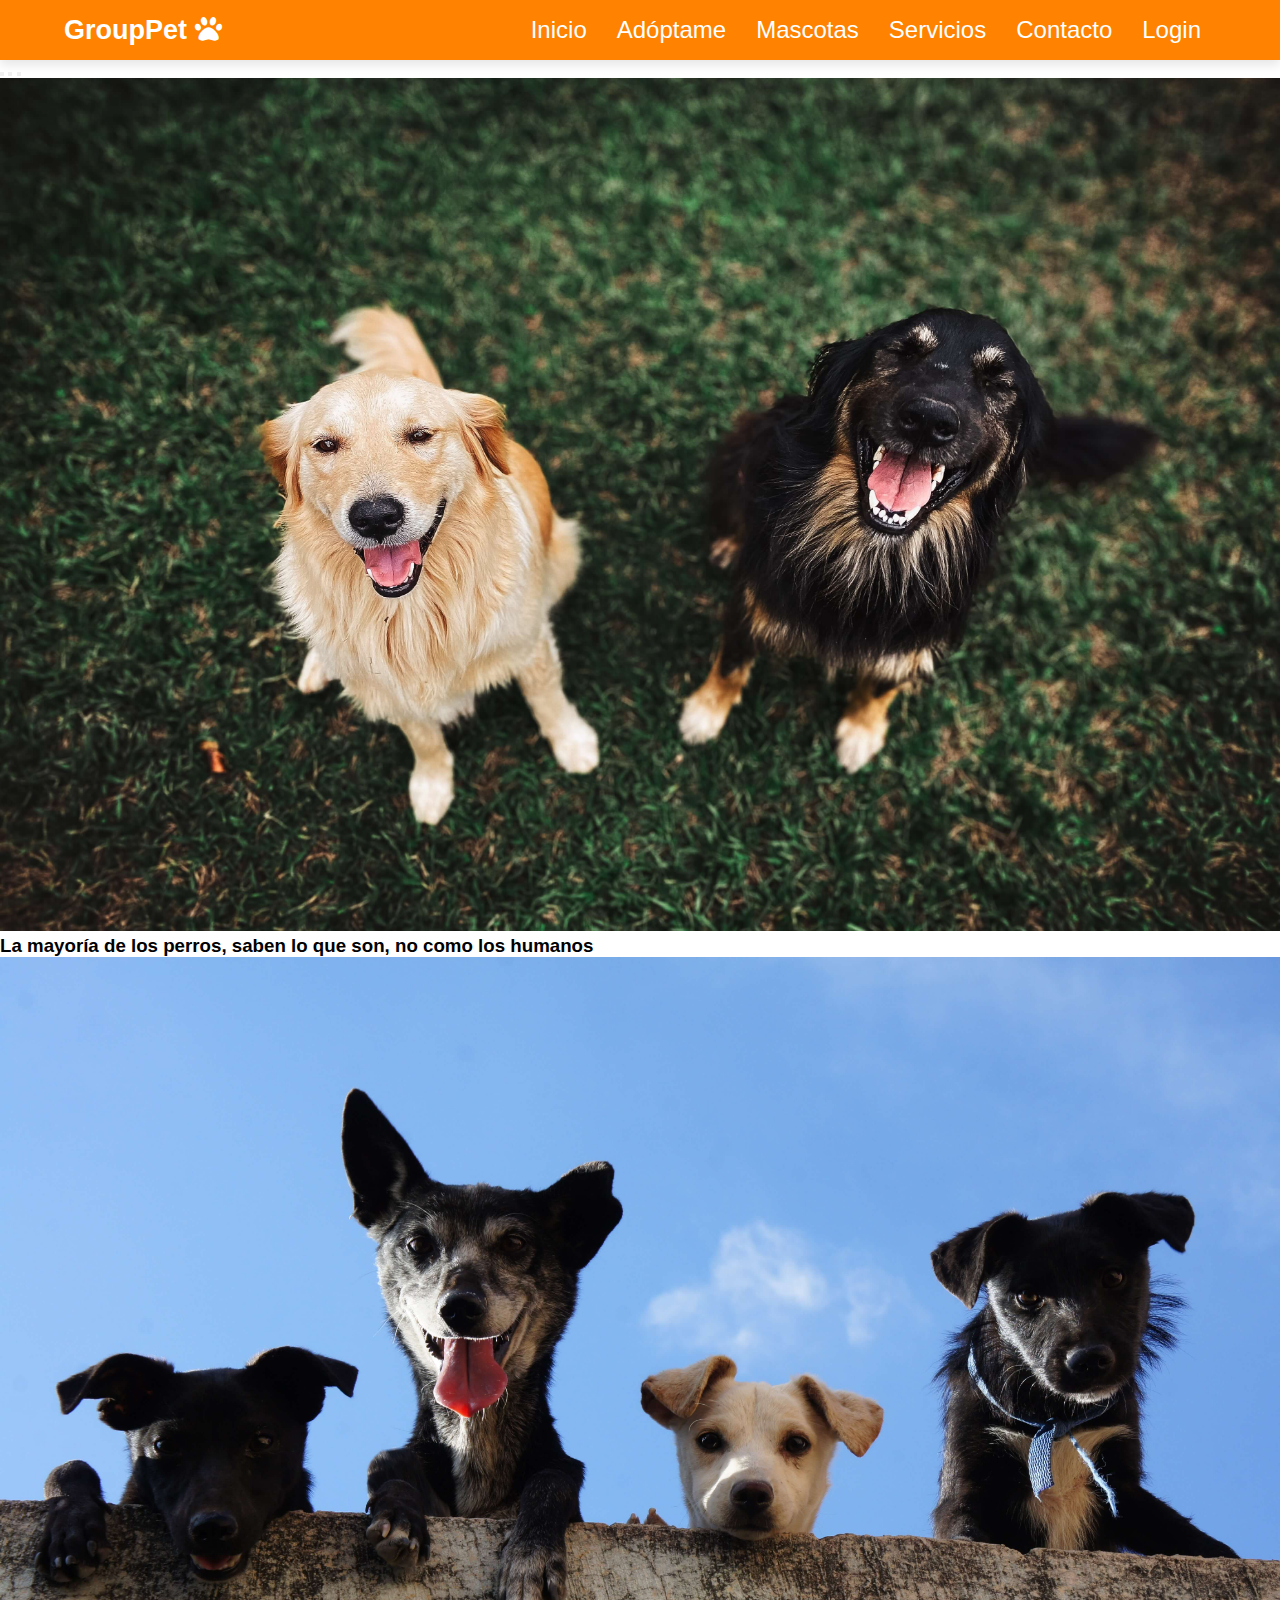
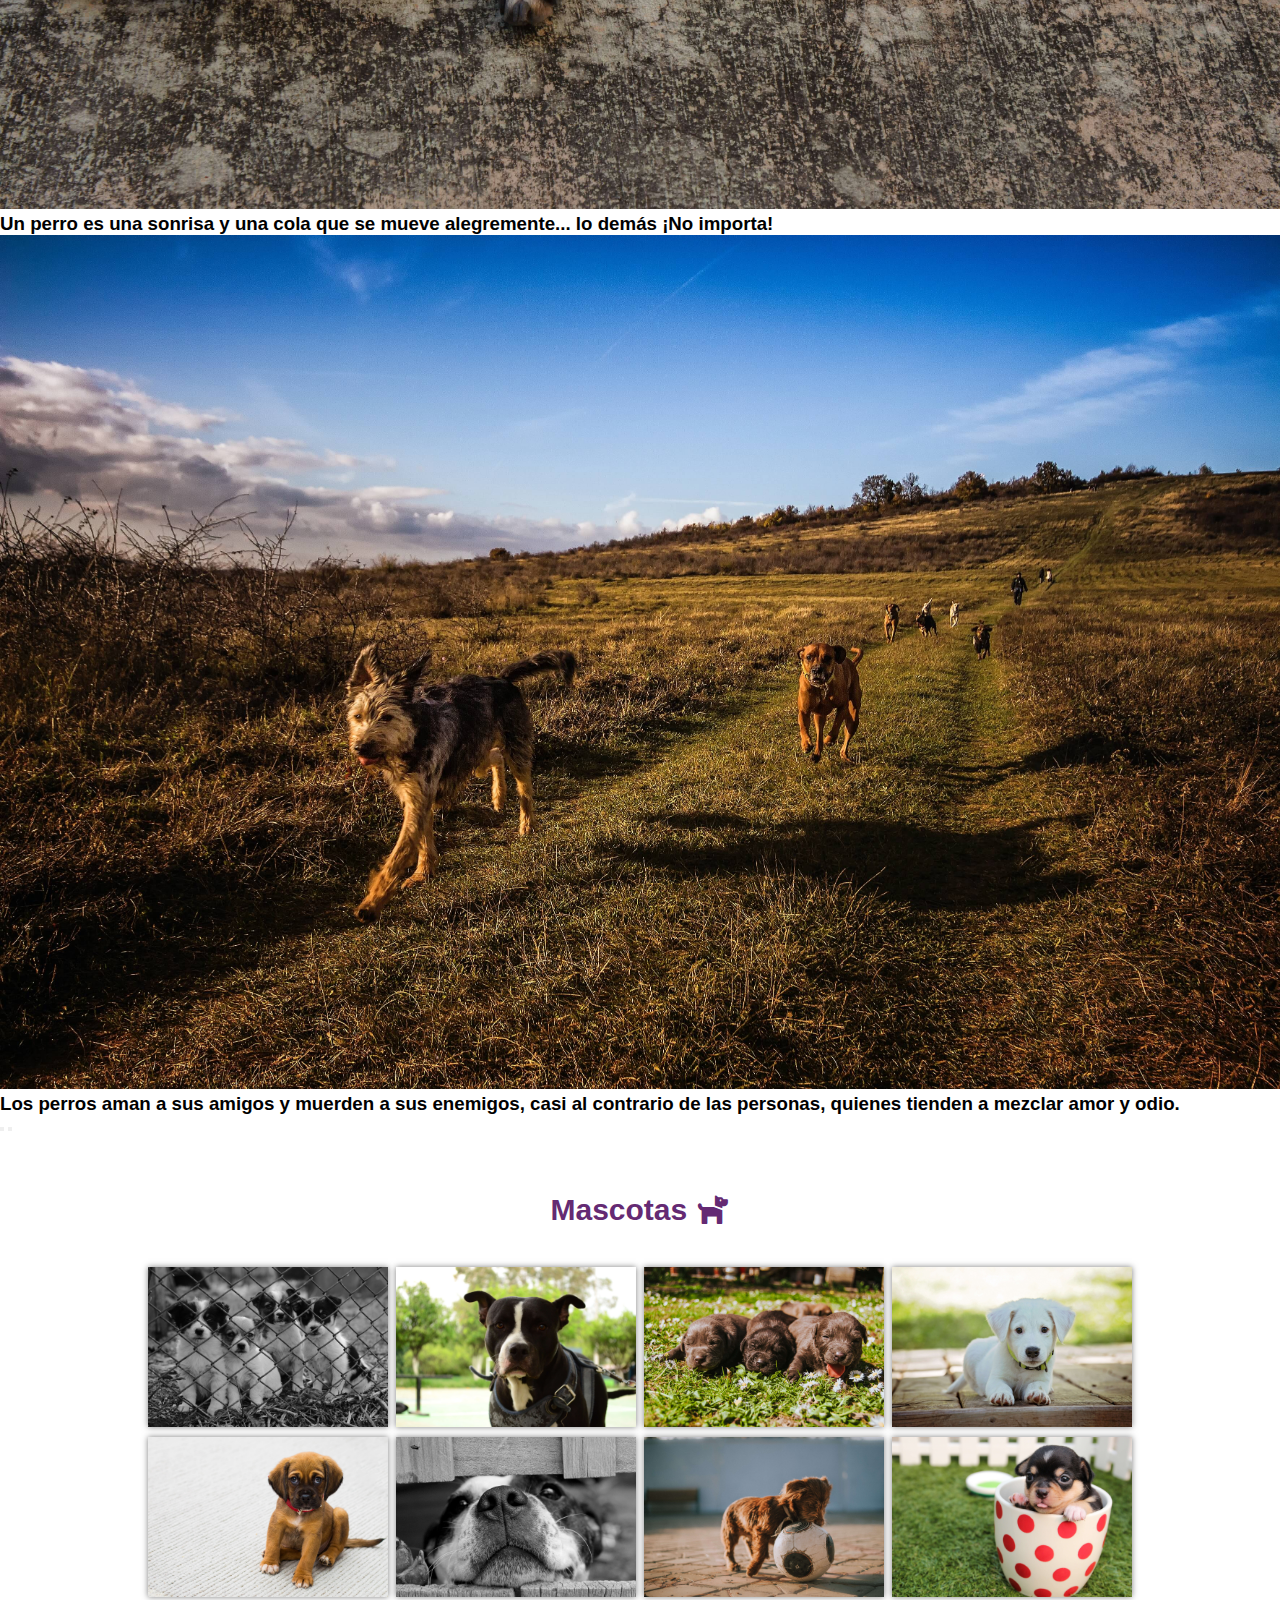
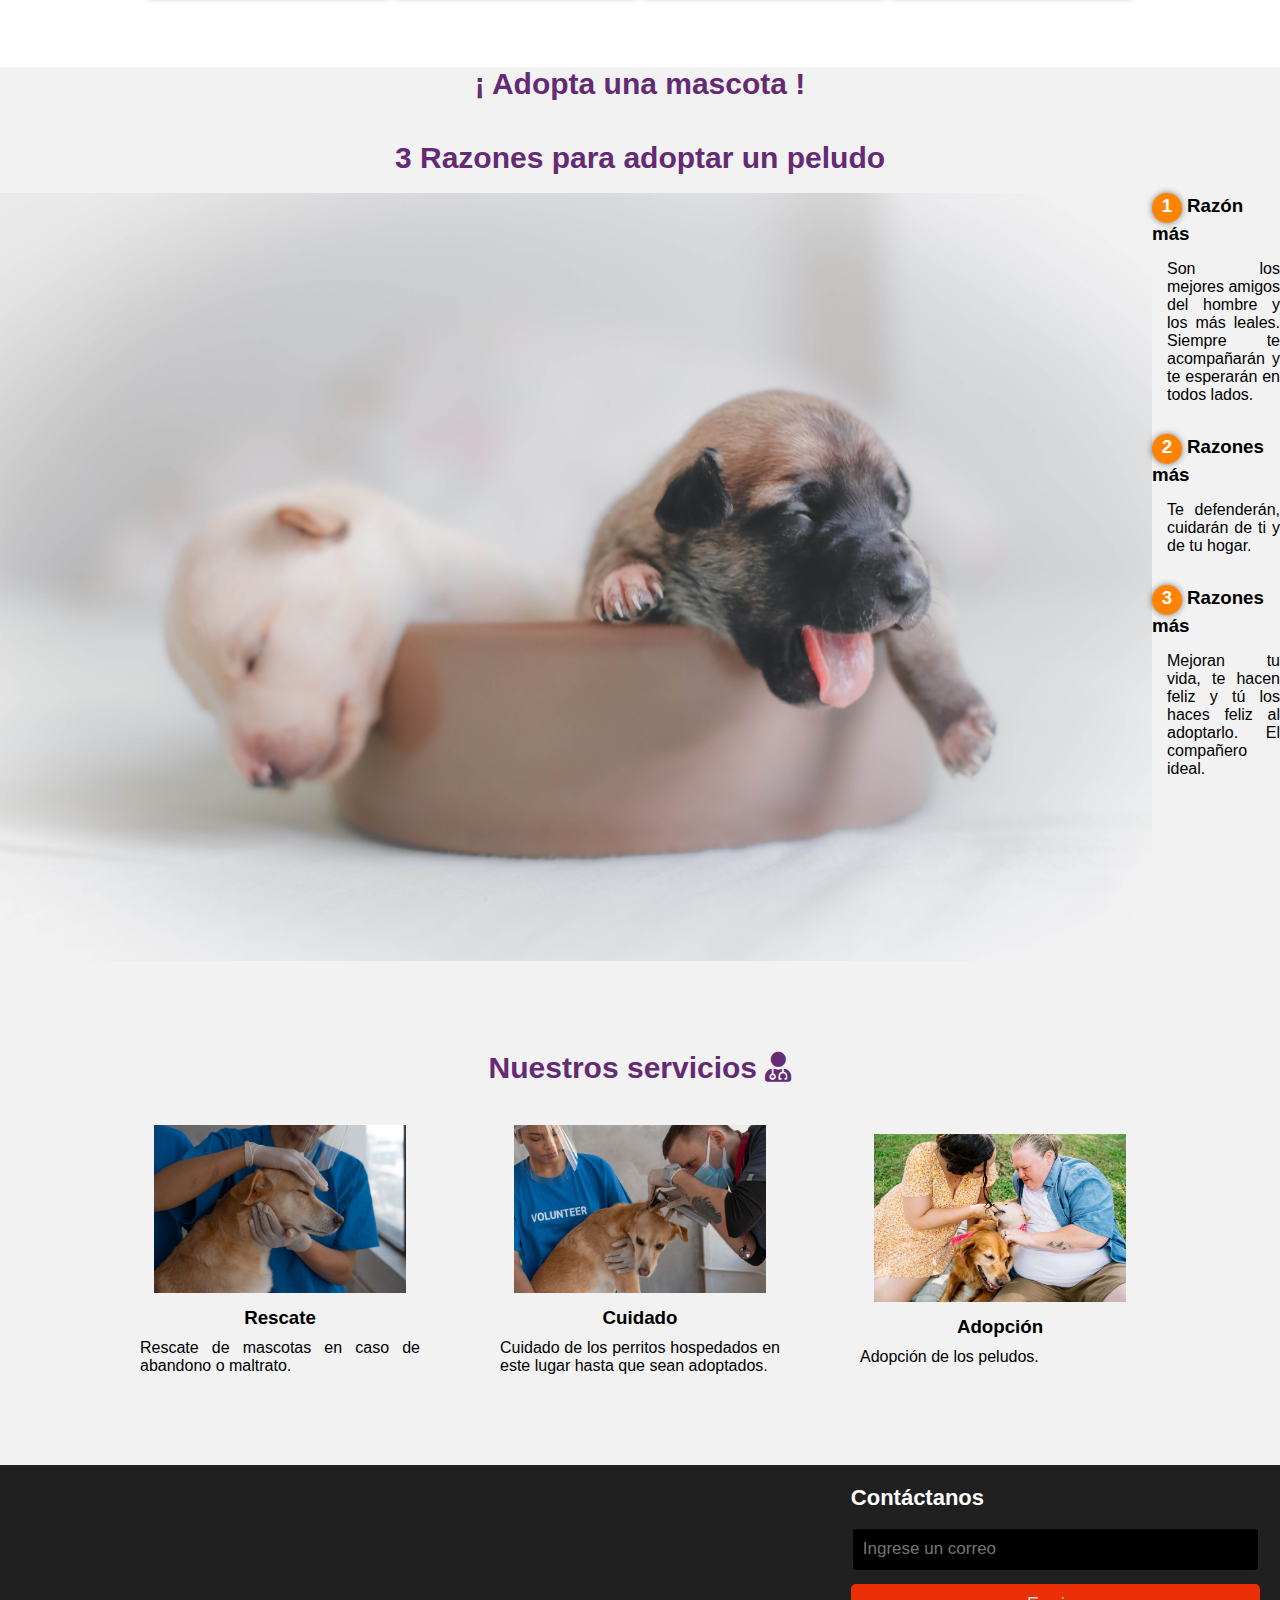
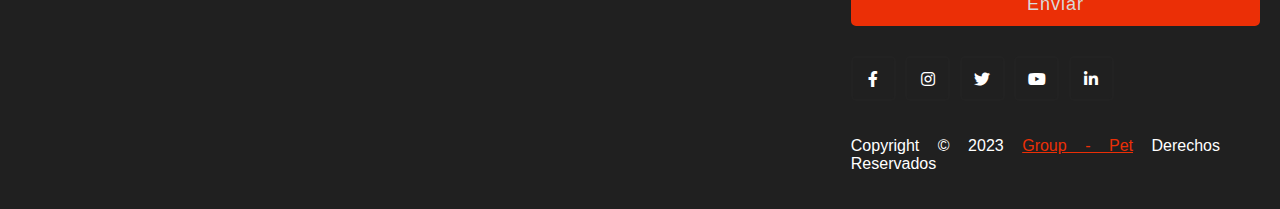
<file: index.html>
<!DOCTYPE html>
<html lang="es">

<head>
    <meta charset="UTF-8">
  <meta name="viewport" content="width=device-width, initial-scale=1.0">
  <meta http-equiv="X-UA-Compatible" content="ie=edge">
  <title>Group - Pet</title>
  <!-- ESTILO CSS -->
  <link rel="stylesheet" href="/assets/estilos.css">
  <!-- ICONOS PARA LA PAGINA -->
  <link rel="stylesheet" href="https://cdnjs.cloudflare.com/ajax/libs/font-awesome/5.15.2/css/all.min.css" />
  <!-- IMPLEMENTAMOS BOOSTRAP  -->
  <link href="https://fonts.googleapis.com/css?family=Open+Sans:300,400,700,800&display=swap" rel="stylesheet">
  <link href="https://cdn.jsdelivr.net/npm/bootstrap@5.1.2/dist/css/bootstrap.min.css" rel="stylesheet"
    integrity="sha384-uWxY/CJNBR+1zjPWmfnSnVxwRheevXITnMqoEIeG1LJrdI0GlVs/9cVSyPYXdcSF" crossorigin="anonymous">
  <script src="https://cdn.jsdelivr.net/npm/bootstrap@5.1.2/dist/js/bootstrap.bundle.min.js"
    integrity="sha384-kQtW33rZJAHjgefvhyyzcGF3C5TFyBQBA13V1RKPf4uH+bwyzQxZ6CmMZHmNBEfJ"
    crossorigin="anonymous"></script>
</head>

<body> 

    <header>
        <!-- HEADER TIPO LANDING -->
    <section id="Header">
      <nav>
        <div class="navbar">
          <div class="logo"><a href="#">GroupPet <i class="fas fa-paw"></i></a></div>
          <ul class="menu">
            <li><a href="#Home" style="font-size:x-large;">Inicio</a></li>
            <li><a href="#Acerca" style="font-size:x-large;">Adóptame</a></li>
            <li><a href="#Portafolio" style="font-size:x-large;">Mascotas</a></li>
            <li><a href="#Servicios" style="font-size:x-large;">Servicios</a></li>
            <li><a href="#Contacto" style="font-size:x-large;">Contacto</a></li>
            <li><a href="/login.html" style="font-size:x-large;">Login</a></li>
          </ul>
        </div>
      </nav>
    </section>
    </header>

    <main>
        <!-- CAROUSEL PRINCIPAL -->
    <section id="Home" class="contenedorPrincipal">
      <div id="demo" class="carousel slide" data-bs-ride="carousel">
        <!-- Indicators/dots -->
        <div class="carousel-indicators">
          <button type="button" data-bs-target="#demo" data-bs-slide-to="0" class="active"></button>
          <button type="button" data-bs-target="#demo" data-bs-slide-to="1"></button>
          <button type="button" data-bs-target="#demo" data-bs-slide-to="2"></button>
        </div>

        <!-- The slideshow/carousel -->
        <div class="carousel-inner">
          <div class="carousel-item active">
            <img src="img/slider.jpg" alt="Los Angeles" class="d-block" style="width:100%">
            <div class="carousel-caption">
              <h3>La mayoría de los perros, saben lo que son, no como los humanos</h3>
            </div>
          </div>
          <div class="carousel-item">
            <img src="img/slider1.jpg" alt="Chicago" class="d-block" style="width:100%">
            <div class="carousel-caption">
              <h3>Un perro es una sonrisa y una cola que se mueve alegremente... lo demás ¡No importa!</h3>
            </div>
          </div>
          <div class="carousel-item">
            <img src="img/slider2.jpg" alt="New York" class="d-block" style="width:100%">
            <div class="carousel-caption">
              <h3>Los perros aman a sus amigos y muerden a sus enemigos, casi al contrario de las personas, quienes
                tienden a mezclar amor y odio.</h3>
            </div>
          </div>
        </div>

        <!-- Left and right controls/icons -->
        <button class="carousel-control-prev" type="button" data-bs-target="#demo" data-bs-slide="prev">
          <span class="carousel-control-prev-icon"></span>
        </button>
        <button class="carousel-control-next" type="button" data-bs-target="#demo" data-bs-slide="next">
          <span class="carousel-control-next-icon"></span>
        </button>
      </div>
    </section>

     <!-- GALERIA DE CANES PARA ADOPCIÓN -->
     <section class="portafolio" id="Portafolio">
      <div class="contenedor">
        <h2 class="titulo">Mascotas <i class="fas fa-dog"></i></h2>
        <div class="galeria-port">
          <div class="imagen-port">
            <img src="img/mascota1.jpg" alt="">
            <div class="hover-galeria">
              <img src="img/icons.png" alt="">
              <p>Adóptame!</p>
            </div>
          </div>
          <div class="imagen-port">
            <img src="img/mascota2.jpg" alt="">
            <div class="hover-galeria">
              <img src="img/icons.png" alt="">

              <p>Adóptame!</p>
            </div>
          </div>
          <div class="imagen-port">
            <img src="img/mascota3.jpg" alt="">
            <div class="hover-galeria">
              <img src="img/icons.png" alt="">


              <p>Adóptame!</p>
            </div>
          </div>
          <div class="imagen-port">
            <img src="img/mascota4.jpg" alt="">
            <div class="hover-galeria">
              <img src="img/icons.png" alt="">


              <p>Adóptame!</p>
            </div>
          </div>
          <div class="imagen-port">
            <img src="img/mascota5.jpg" alt="">
            <div class="hover-galeria">
              <img src="img/icons.png" alt="">


              <p>Adóptame!</p>
            </div>
          </div>
          <div class="imagen-port">
            <img src="img/mascota6.jpg" alt="">
            <div class="hover-galeria">
              <img src="img/icons.png" alt="">


              <p>Adóptame!</p>
            </div>
          </div>
          <div class="imagen-port">
            <img src="img/mascota7.jpg" alt="">
            <div class="hover-galeria">
              <img src="img/icons.png" alt="">


              <p>Adóptame!</p>
            </div>
          </div>
          <div class="imagen-port">
            <img src="img/mascota8.jpg" alt="">
            <div class="hover-galeria">
              <img src="img/icons.png" alt="">
              <p>Adóptame!</p>
            </div>
          </div>
        </div>
      </div>
    </section>

    <!-- SECCIÓN PARA ADOPTAR MASCOTA -->
    <section class="about-services" id="Acerca">
      <h2 class="titulo"> ¡ Adopta una mascota !</h2>
      <h6 class="subtitulo"> 3 Razones para adoptar un peludo</h6>
      <br>
      <div class="contenedor-sobre-nosotros">
        <img src="img/adopta.jpg" alt="" class="imagen-about-us">
        <div class="contenido-textos">
          <h3><span>1</span>Razón más</h3>
          <p>Son los mejores amigos del hombre y los más leales. Siempre te acompañarán y te esperarán en todos lados.
          </p>
          <h3><span>2</span>Razones más</h3>
          <p>Te defenderán, cuidarán de ti y de tu hogar.</p>
          <h3><span>3</span>Razones más</h3>
          <p>Mejoran tu vida, te hacen feliz y tú los haces feliz al adoptarlo. El compañero ideal.</p>
        </div>
      </div>
    </section>

     <!-- SECCIÓN DE SERVICIOS QUE SE BRINDAN -->
     <section class="about-services" id="Servicios">
      <div class="contenedor">
        <h2 class="titulo">Nuestros servicios  <i class="fas fa-user-md"></i></h2>
        <div class="servicio-cont">
          <div class="servicio-ind">
            <img src="img/servicio1.jpg" alt="">
            <h3>Rescate</h3>
            <p>Rescate de mascotas en caso de abandono o maltrato.</p>
          </div>
          <div class="servicio-ind">
            <img src="img/servicio2.jpg" alt="">
            <h3>Cuidado</h3>
            <p>Cuidado de los perritos hospedados en este lugar hasta que sean adoptados.</p>
          </div>
          <div class="servicio-ind">
            <img src="img/servicio3.jpg" alt="">
            <h3>Adopción</h3>
            <p>Adopción de los peludos.</p>
          </div>
        </div>
      </div>
    </section>
    </main>

    <footer>
       <!-- SECCIÓN DE CONTACTO -->
    <section id="Contacto">
      <div class="content">
        <div class="left box">
          <iframe
            src="https://www.google.com/maps/embed?pb=!1m18!1m12!1m3!1d232.866151106115!2d-89.58280252299168!3d20.95820016457499!2m3!1f0!2f0!3f0!3m2!1i1024!2i768!4f13.1!3m3!1m2!1s0x8f5670fc7629e77d%3A0xf111cc599ef1aba2!2sClinica%20Veterinaria%20San%20Pedro!5e0!3m2!1ses-419!2smx!4v1633583578882!5m2!1ses-419!2smx"
            width="700" height="300" style="border:0;" allowfullscreen="" loading="lazy"></iframe>
        </div>

        
          <div class="right box">
            <div class="topic">Contáctanos</div>
            <form action="#">
              <input type="text" placeholder="Ingrese un correo">
              <input type="submit" name="" value="Enviar">
              <div class="media-icons">
                <a href="#"><i class="fab fa-facebook-f face"></i></a>
                <a href="#"><i class="fab fa-instagram" id="instagram"></i></a>
                <a href="#"><i class="fab fa-twitter"></i></a>
                <a href="#"><i class="fab fa-youtube"></i></a>
                <a href="#"><i class="fab fa-linkedin-in"></i></a>
              </div>
            </form>
            <br><br>
            <div class="bottom">
              <p>Copyright &#169; 2023 <a href="#">Group - Pet</a> Derechos Reservados</p>
            </div>
        </div>
    </footer>
</body>

</html>
</file>
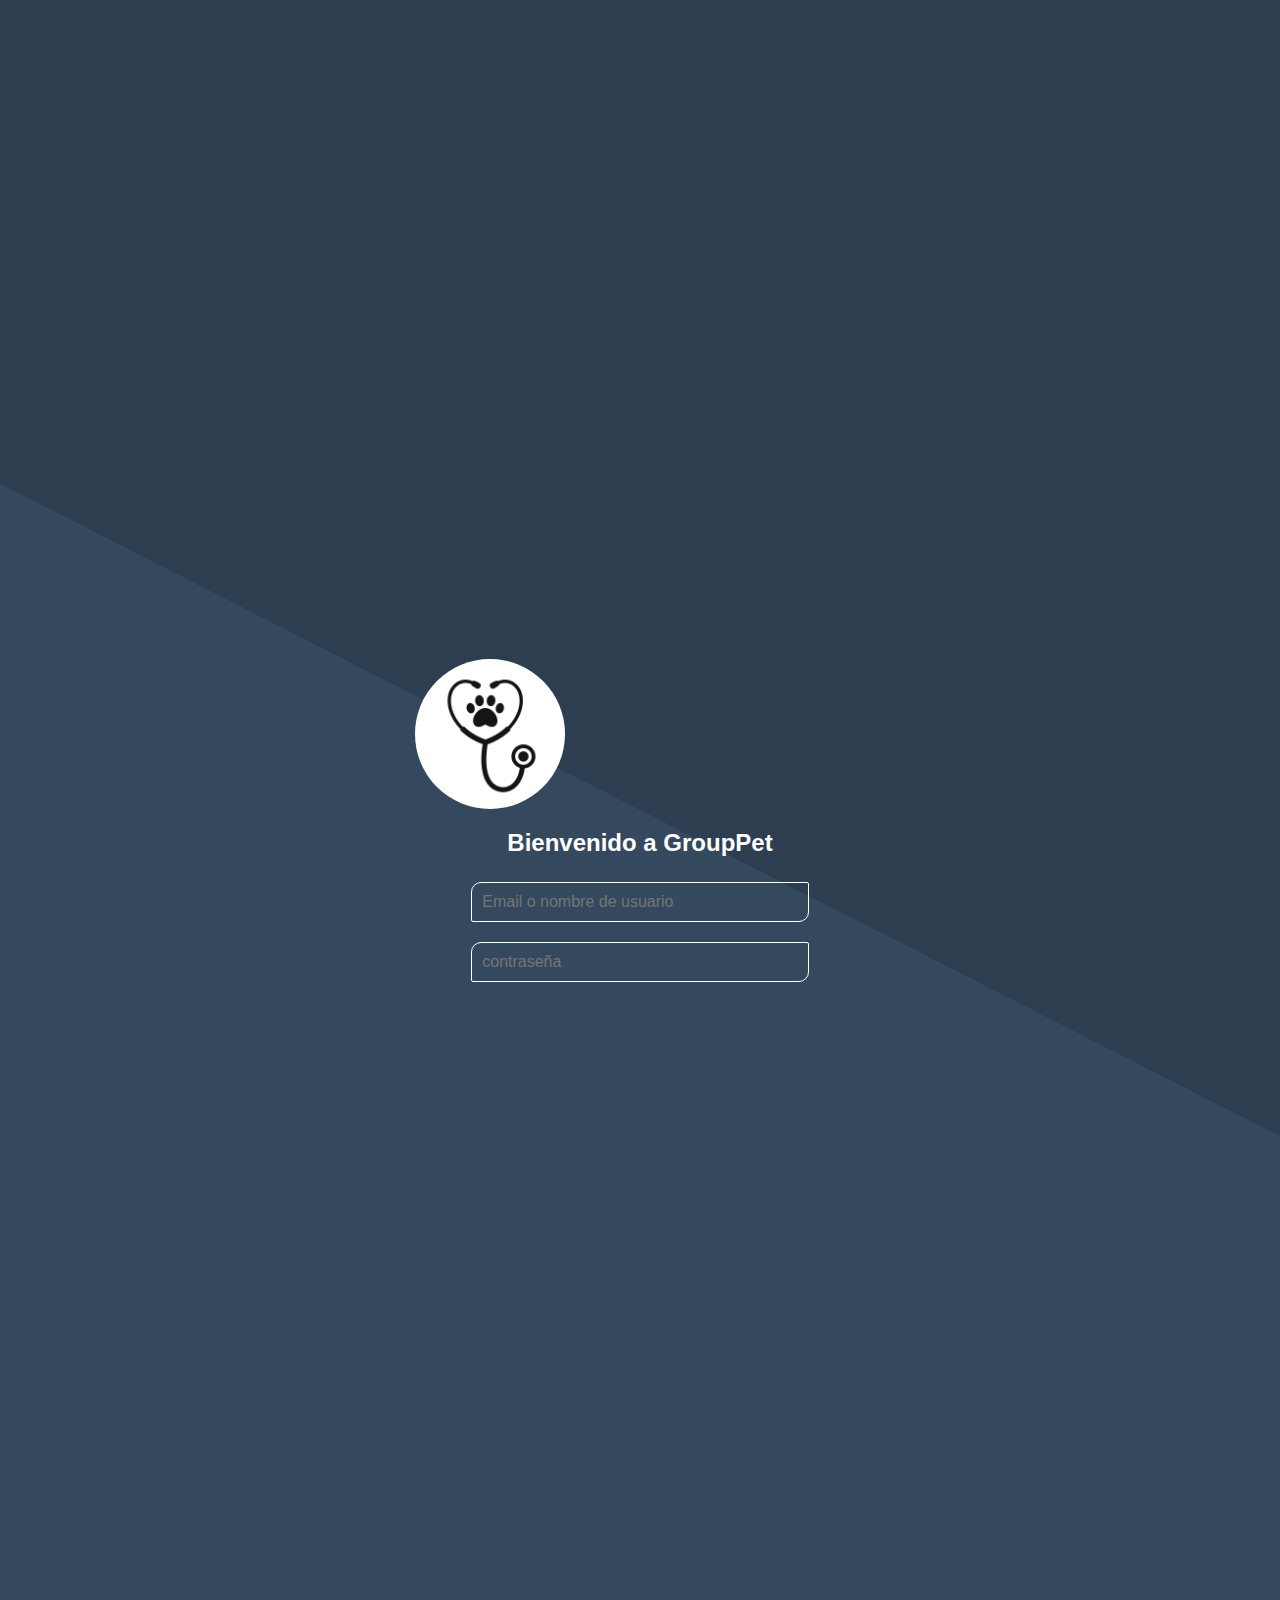
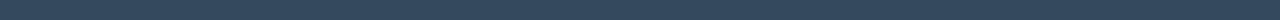
<file: login.html>
<!DOCTYPE html>
<html lang="en">
<head>
    <meta charset="UTF-8">
    <meta http-equiv="X-UA-Compatible" content="IE=edge">
    <meta name="viewport" content="width=device-width, initial-scale=1.0">
    <link rel="stylesheet" href="/assets/estilos_login.css">
    <title>Login</title>
</head>
<body>
    <div class="form-body">
        <img src="/img/istockphoto-1141051386-612x612.jpg" alt="user-login">
        <p class="text">Bienvenido a GroupPet</p>
        <form class="login-form">
            <input type="text" placeholder="Email o nombre de usuario">
            <input type="password" placeholder="contraseña">
        </form>
    </div>
</body>
</html>
</file>
<file: assets/estilos.css>
* {
  margin: 0;
  padding: 0;
  box-sizing: border-box;
  font-family: 'Poppins', sans-serif;
  scroll-behavior: smooth;
}

nav {
  /* position: fixed; */
  left: 0;
  top: 0;
  width: 100%;
  height: 60px;
  background: #ff8200;
  box-shadow: 0 5px 10px rgba(0, 0, 0, 0.1);
}

nav .navbar {
  display: flex;
  align-items: center;
  justify-content: space-between;
  height: 100%;
  max-width: 90%;
  background: #ff8200;
  margin: auto;
}

nav .navbar .logo a {
  color: #fff;
  font-size: 27px;
  font-weight: 600;
  text-decoration: none;
}

nav .navbar .menu {
  display: flex;
}

.navbar .menu li {
  list-style: none;
  margin: 0 15px;
}

.navbar .menu li a {
  color: #fff;
  font-size: 17px;
  font-weight: 500;
  text-decoration: none;
}

.navbar .menu li a:hover {
  color: black;
}




body {
  font-family: 'open sans';
}

.contenedorPrincipal {
  width: 100%;
  max-width: 1350px;
  margin: auto;
  overflow: hidden;
}

.titulo {
  color: #642a73;
  font-size: 30px;
  text-align: center;
  margin-bottom: 40px;
}

.subtitulo{
  color: #642a73;
  font-size: 30px;
  text-align: center;
}

.contenedor {
  padding: 60px 0;
  width: 90%;
  max-width: 1000px;
  margin: auto;
  overflow: hidden;
}

.button a {
  position: fixed;
  bottom: 20px;
  right: 20px;
  color: #fff;
  background: #ff8200;
  padding: 7px 12px;
  ;
  font-size: 18px;
  border-radius: 6px;
  box-shadow: rgba(0, 0, 0, 0.15);
}

.contenido-textos h3 {
  margin-bottom: 15px;
}

.contenido-textos h3 span {
  background: #ff8200;
  ;
  color: #fff;
  border-radius: 50%;
  display: inline-block;
  text-align: center;
  width: 30px;
  height: 30px;
  padding: 2px;
  box-shadow: 0 0 6px 0 rgba(0, 0, 0, .5);
  margin-right: 5px;
}

.contenido-textos p {
  padding: 0px 0px 30px 15px;
  font-weight: 300;
  text-align: justify;
}

/* Galeria */

.portafolio {
  background: white;
  /* background: url('../img/huellitas.jpg'); */
}

.galeria-port {
  display: flex;
  justify-content: space-evenly;
  flex-wrap: wrap;
}

.imagen-port {
  width: 24%;
  margin-bottom: 10px;
  overflow: hidden;
  position: relative;
  cursor: pointer;
  box-shadow: 0 0 6px 0 rgba(0, 0, 0, .5);
}

.imagen-port>img {
  width: 100%;
  height: 100%;
  object-fit: cover;
  display: block;
}

.hover-galeria {
  position: absolute;
  width: 100%;
  height: 100%;
  top: 0;
  transform: scale(0);
  background: rgba(177, 89, 7, 0.7);
  transition: transform .5s;
  display: flex;
  justify-content: center;
  align-items: center;
  flex-direction: column;
}

.hover-galeria img{
  width: 50px;
}

.hover-galeria p{
  color: #fff;
}
.imagen-port:hover .hover-galeria{
  transform: scale(1);
}

/* About us */

main .sobre-nosotros{    
  background: #f2f2f2;
  padding: 30px 0 60px 0;
}
.contenedor-sobre-nosotros{
    display: flex;
    justify-content: space-evenly;
}

.imagen-about-us{
    width: 48%;
}

.sobre-nosotros .contenido-textos{
    width: 48%;
}

.contenido-textos h3{
    margin-bottom: 15px;
}

.contenido-textos h3 span{
    background: #ff8200;;
    color: #fff;
    border-radius: 50%;
    display: inline-block;
    text-align: center;
    width: 30px;
    height: 30px;
    padding: 2px;
    box-shadow: 0 0 6px 0 rgba(0, 0, 0, .5);
    margin-right: 5px;
}

.contenido-textos p{
    padding: 0px 0px 30px 15px;
    font-weight: 300;
    text-align: justify;
}

/*  Our team */

.about-services{
  background: #f2f2f2;
  padding-bottom: 30px;
}


.servicio-cont{
  display:flex;
  justify-content: space-between;
  align-items: center;
}

.servicio-ind{
  width: 28%;
  text-align: center;
}

.servicio-ind img{
  width: 90%;
}

.servicio-ind h3{
  margin: 10px 0;
}

.servicio-ind p{
  font-weight: 300;
  text-align: justify;
}

.titulo-final{
  text-align: center;
  font-size: 24px;
  margin: 20px 0 0 0;
  color: #9e9797;
}

.imagen-about-us{
  width: 90%;
}

/* Contacto */

footer{
  width: 100%;
  bottom: 0;
  left: 0;
  background-color: #202020;
}
footer .content{
  max-width: 1350px;
  margin: auto;
  padding: 20px;
  display: flex;
  flex-wrap: wrap;
  justify-content: space-between;
}
footer .content p,a{
  color: #fff;
}
footer .content .box{
  width: 33%;
  transition: all 0.4s ease;
}
footer .content .topic{
  font-size: 22px;
  font-weight: 600;
  color: #fff;
  margin-bottom: 16px;

}
footer .content p{
  text-align: justify;
}
footer .content .lower .topic{
  margin: 24px 0 5px 0;
}
footer .content .lower i{
  padding-right: 16px;
}
footer .content .middle{
  padding-left: 80px;
}
footer .content .middle a{
  line-height: 32px;
}
footer .content .right input[type="text"]{
  height: 45px;
  width: 100%;
  outline: none;
  color: #d9d9d9;
  background: #000;
  border-radius: 5px;
  padding-left: 10px;
  font-size: 17px;
  border: 2px solid #222222;
}
footer .content .right input[type="submit"]{
  height: 42px;
  width: 100%;
  font-size: 18px;
  color: #d9d9d9;
  background: #eb2f06;
  outline: none;
  border-radius: 5px;
  letter-spacing: 1px;
  cursor: pointer;
  margin-top: 12px;
  border: 2px solid #eb2f06;
  transition: all 0.3s ease-in-out;
}
.content .right input[type="submit"]:hover{
  background: none;
  color:  #eb2f06;
}
footer .content .media-icons a{
  font-size: 16px;
  height: 45px;
  width: 45px;
  display: inline-block;
  text-align: center;
  line-height: 43px;
  border-radius: 5px;
  border: 2px solid #222222;
  margin: 30px 5px 0 0;
  transition: all 0.3s ease;
}


.content .media-icons a:hover{
  border-color: #eb2f06;
  border-color:  #426cc5;
}

footer a:hover{
  color: #426cc5;
}

footer .bottom{
  width: 100%;
  text-align: right;
  /* color: #d9d9d9; */
  color: #c41818;
  padding: 0 40px 5px 0;
}
footer .bottom a{
  color: #eb2f06;
}
footer a{
  transition: all 0.3s ease;
}

@media (max-width:1100px) {
  footer .content .middle{
    padding-left: 50px;
  }
}
@media (max-width:950px){
  footer .content .box{
    width: 50%;
  }
  .content .right{
    margin-top: 40px;
  }
}
@media (max-width:560px){
  footer{
    position: relative;
  }
  footer .content .box{
    width: 100%;
    margin-top: 30px;
  }
  footer .content .middle{
    padding-left: 0;
  }
}



@media screen and (max-width:900px){
  header{
      background-position: center;
  }

  .contenedor-sobre-nosotros{
      flex-direction: column;
      justify-content: center;
      align-items: center;
  }

  .sobre-nosotros .contenido-textos{
      width: 90%;
  }

  .imagen-about-us{
      width: 90%;
  }

  /* Galeria */

  .imagen-port{
      width: 44%;
  }

  /* servicios */

  .servicio-cont{
      justify-content: center;
      flex-direction: column;
  }

  .servicio-ind{
      width: 100%;
      text-align: center;
  }

  .servicio-ind:nth-child(1), .servicio-ind:nth-child(2){
      margin-bottom: 60px;
  }

  .servicio-ind img{
      width: 90%;
  }
}

@media screen and (max-width:500px){
  nav{
      text-align: center;
      padding: 30px 0 0 0;
  }

  nav > a{
      margin-right: 5px;
  }

  .textos-header h1{
      font-size: 35px;
  }

  .textos-header h2{
      font-size: 20px;
  }

  /* ABOUT US */

  .imagen-about-us{
      margin-bottom: 60px;
      width: 99%;
  }

  .sobre-nosotros .contenido-textos{
      width: 95%;
  }

  /* Galeria */

  .imagen-port{
      width: 95%;
  }

  /* Footer */

  .contenedor-footer{
      flex-direction: column;
      border: none;
  }

  .content-foo{
      margin-bottom: 20px;
      text-align: center;
  }

  .content-foo h4{
      border: none;
  }

  .content-foo p{
      color: #ccc;
      border-bottom: 1px solid #f2f2f2;
      padding-bottom: 20px;
  }

  .titulo-final{
      font-size: 20px;
  }
}
</file>
<file: assets/estilos_login.css>
* {
    padding: 0;
    margin: 0;
    box-sizing: border-box;
}

body {
    display: flex;
    align-items: center;
    justify-content: center;
    height: 180vh;
    font-family: Arial, Helvetica, sans-serif;
    background: linear-gradient(27deg, #34495e 50%, #2c3e50 50%);
}

.form-body {
width: 450px;
display: block;
margin: 20px 0;
}
.form-body img{
    width: 150px;
    display: block;
    margin: 20px 0;
    border-radius: 50%;
}

.text {
    text-align: center;
    font-size: 1.5rem;
    font-weight: 600;
    color: #fff;
    margin-bottom: 25px;
}

.form-body input{
    display: block;
    margin: auto;
    height: 40px;
    width: 75%;
    padding-left: 10px;
    color: #fff;
    border: 1px solid #fff;
    border-radius: 2px;
    font-family: Verdana, Geneva, Tahoma, sans-serif;
    background-color: transparent;
    border-top-left-radius: 10px;
    border-bottom-right-radius: 10px;
    font-size: 1rem;
    outline: none;

}

.form-body input[type="password"] {
    margin-top: 20px;
}
</file>
